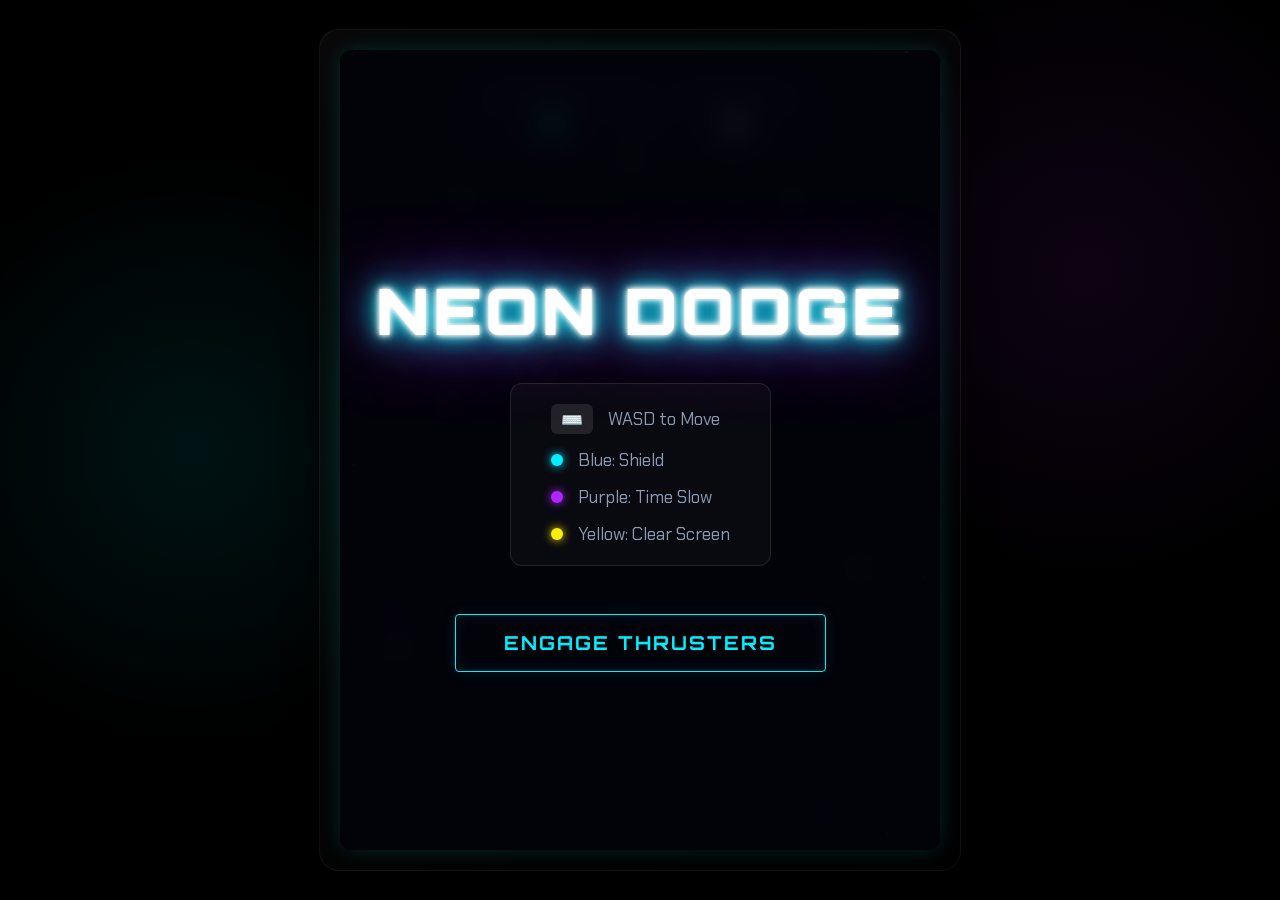
<file: index.html>
<!DOCTYPE html>
<html lang="zh-TW">

<head>
    <meta charset="UTF-8">
    <meta name="viewport" content="width=device-width, initial-scale=1.0">
    <title>星際閃避：霓虹覺醒</title>
    <link rel="stylesheet" href="style.css">
    <link
        href="https://fonts.googleapis.com/css2?family=Chakra+Petch:wght@400;600;700&family=Orbitron:wght@500;700;900&display=swap"
        rel="stylesheet">
</head>

<body>
    <div class="game-wrapper">
        <div class="game-container">
            <div class="ui-layer">
                <div class="top-bar">
                    <div class="score-board glass-panel">
                        <div class="score-item">
                            <span class="label">TIME SURVIVED</span>
                            <span id="score" class="glowing-text">0</span>
                        </div>
                        <div class="score-separator"></div>
                        <div class="score-item">
                            <span class="label">HIGH METRICS</span>
                            <span id="highScore">0</span>
                        </div>
                    </div>
                </div>

                <div class="powerups-container">
                    <div id="status-shield" class="status-indicator hidden">
                        <div class="icon shield-icon"></div>
                        <span class="status-text">SHIELD ACTIVE</span>
                    </div>
                    <div id="status-time" class="status-indicator hidden">
                        <div class="icon time-icon"></div>
                        <span class="status-text">TIME WARP <span id="timeWarpBar"></span></span>
                    </div>
                </div>
            </div>

            <canvas id="gameCanvas" width="600" height="800"></canvas>

            <div id="gameOverScreen" class="overlay hidden glass-panel-dark">
                <div class="glitch-wrapper">
                    <h1 class="glitch" data-text="SYSTEM FAILURE">SYSTEM FAILURE</h1>
                </div>
                <div class="stats-box">
                    <p class="stats-label">SURVIVAL TIME</p>
                    <p class="stats-value"><span id="finalScore">0</span> SEC</p>
                </div>
                <button id="restartBtn" class="neon-btn danger">REBOOT SEQUENCE</button>
            </div>

            <div id="startScreen" class="overlay glass-panel-dark">
                <h1 class="title-glow">NEON DODGE</h1>
                <div class="instructions">
                    <div class="inst-item">
                        <span class="key">⌨️</span>
                        <span>WASD to Move</span>
                    </div>
                    <div class="inst-item">
                        <span class="power-dot shield-dot"></span>
                        <span>Blue: Shield</span>
                    </div>
                    <div class="inst-item">
                        <span class="power-dot time-dot"></span>
                        <span>Purple: Time Slow</span>
                    </div>
                    <div class="inst-item">
                        <span class="power-dot bomb-dot"></span>
                        <span>Yellow: Clear Screen</span>
                    </div>
                </div>
                <button id="startBtn" class="neon-btn primary">ENGAGE THRUSTERS</button>
            </div>
        </div>
    </div>
    <script src="script.js"></script>
</body>

</html>
</file>
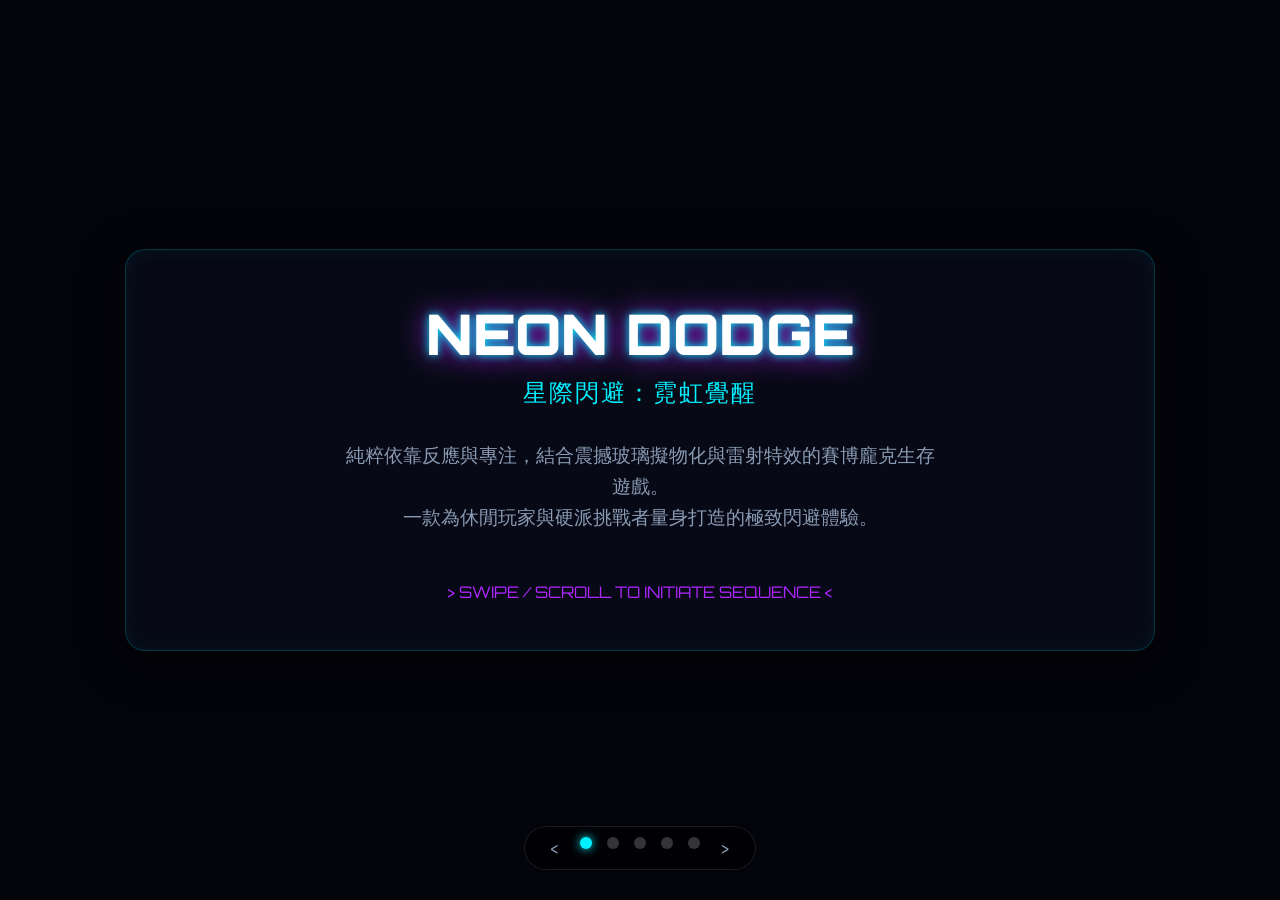
<file: pitch-deck.html>
<!DOCTYPE html>
<html lang="zh-TW">

<head>
    <meta charset="UTF-8">
    <meta name="viewport" content="width=device-width, initial-scale=1.0">
    <title>星際閃避：霓虹覺醒 - 遊戲產品提案</title>
    <!-- 引入與遊戲相同的字型庫 -->
    <link
        href="https://fonts.googleapis.com/css2?family=Chakra+Petch:wght@400;600;700&family=Orbitron:wght@500;700;900&display=swap"
        rel="stylesheet">
    <style>
        :root {
            --bg-dark: #03030a;
            --neon-blue: #00f0ff;
            --neon-purple: #b026ff;
            --neon-red: #ff003c;
            --text-main: #f0f8ff;
            --text-muted: #8b9bb4;
        }

        body,
        html {
            margin: 0;
            padding: 0;
            width: 100%;
            height: 100%;
            background-color: var(--bg-dark);
            color: var(--text-main);
            font-family: 'Chakra Petch', sans-serif;
            overflow: hidden;
            scroll-behavior: smooth;
        }

        /* 背景特效 */
        .bg-layer {
            position: fixed;
            top: 0;
            left: 0;
            width: 100%;
            height: 100%;
            z-index: -1;
            background-image:
                radial-gradient(circle at 10% 20%, rgba(0, 240, 255, 0.05), transparent 30%),
                radial-gradient(circle at 90% 80%, rgba(176, 38, 255, 0.05), transparent 30%);
        }

        /* 輪播容器 (Scroll Snapping) */
        .presentation {
            display: flex;
            width: 100vw;
            height: 100vh;
            overflow-x: auto;
            overflow-y: hidden;
            scroll-snap-type: x mandatory;
            scrollbar-width: none;
            /* Firefox */
        }

        .presentation::-webkit-scrollbar {
            display: none;
        }

        /* Chrome */

        /* 幻燈片單頁 */
        .slide {
            flex: 0 0 100vw;
            height: 100vh;
            scroll-snap-align: start;
            display: flex;
            flex-direction: column;
            justify-content: center;
            align-items: center;
            padding: 5rem;
            box-sizing: border-box;
            position: relative;
        }

        /* 卡片設計 (Glassmorphism) */
        .content-card {
            background: rgba(10, 15, 30, 0.6);
            backdrop-filter: blur(20px);
            border: 1px solid rgba(0, 240, 255, 0.2);
            border-radius: 20px;
            padding: 3rem 4rem;
            max-width: 900px;
            width: 100%;
            text-align: left;
            box-shadow: 0 10px 40px rgba(0, 0, 0, 0.5), inset 0 0 20px rgba(0, 240, 255, 0.05);
            animation: slideUp 0.8s ease-out forwards;
        }

        @keyframes slideUp {
            from {
                transform: translateY(50px);
                opacity: 0;
            }

            to {
                transform: translateY(0);
                opacity: 1;
            }
        }

        h1,
        h2 {
            font-family: 'Orbitron', sans-serif;
            margin-top: 0;
        }

        /* 標題發光 */
        .title-glow {
            font-size: 3.5rem;
            font-weight: 900;
            color: #fff;
            text-shadow: 0 0 10px var(--neon-blue), 0 0 30px var(--neon-purple);
            margin-bottom: 0.5rem;
        }

        .subtitle {
            font-size: 1.5rem;
            color: var(--neon-blue);
            letter-spacing: 2px;
            margin-bottom: 2rem;
            text-transform: uppercase;
        }

        h2 {
            font-size: 2.5rem;
            color: var(--neon-purple);
            border-bottom: 2px solid rgba(176, 38, 255, 0.3);
            padding-bottom: 1rem;
            margin-bottom: 2rem;
            display: inline-block;
        }

        ul {
            list-style: none;
            padding: 0;
            font-size: 1.25rem;
            line-height: 1.8;
            color: var(--text-muted);
        }

        li {
            margin-bottom: 1.5rem;
            padding-left: 2rem;
            position: relative;
        }

        li::before {
            content: "▸";
            position: absolute;
            left: 0;
            color: var(--neon-blue);
            font-family: 'Orbitron', sans-serif;
        }

        .highlight {
            color: #fff;
            font-weight: bold;
            text-shadow: 0 0 5px rgba(255, 255, 255, 0.5);
        }

        .highlight-blue {
            color: var(--neon-blue);
            text-shadow: 0 0 8px rgba(0, 240, 255, 0.6);
        }

        .highlight-red {
            color: var(--neon-red);
            text-shadow: 0 0 8px rgba(255, 0, 60, 0.6);
        }

        /* 頁面控制器 */
        .controls {
            position: fixed;
            bottom: 30px;
            left: 50%;
            transform: translateX(-50%);
            display: flex;
            gap: 15px;
            z-index: 100;
            background: rgba(0, 0, 0, 0.5);
            padding: 10px 20px;
            border-radius: 30px;
            backdrop-filter: blur(10px);
            border: 1px solid rgba(255, 255, 255, 0.1);
        }

        .nav-btn {
            background: transparent;
            border: none;
            color: var(--text-muted);
            font-family: 'Orbitron', sans-serif;
            font-size: 1rem;
            cursor: pointer;
            transition: color 0.3s;
        }

        .nav-btn:hover {
            color: var(--neon-blue);
        }

        .dot {
            width: 12px;
            height: 12px;
            border-radius: 50%;
            background: rgba(255, 255, 255, 0.2);
            cursor: pointer;
            transition: all 0.3s;
        }

        .dot.active {
            background: var(--neon-blue);
            box-shadow: 0 0 10px var(--neon-blue);
        }

        /* 兩欄排版 */
        .split-layout {
            display: grid;
            grid-template-columns: 1fr 1fr;
            gap: 3rem;
            align-items: center;
        }

        .icon-box {
            font-size: 3rem;
            text-align: center;
            padding: 2rem;
            border-radius: 15px;
            background: rgba(255, 255, 255, 0.03);
            border: 1px solid rgba(255, 255, 255, 0.1);
            transition: transform 0.3s, box-shadow 0.3s;
        }

        .icon-box:hover {
            transform: translateY(-10px);
            box-shadow: 0 10px 20px rgba(0, 0, 0, 0.4);
            border-color: var(--neon-blue);
        }
    </style>
</head>

<body>
    <div class="bg-layer"></div>

    <div class="presentation" id="slidesContainer">

        <!-- Slide 1: 封面 -->
        <div class="slide" id="slide-0">
            <div class="content-card" style="text-align: center;">
                <h1 class="title-glow">NEON DODGE</h1>
                <div class="subtitle">星際閃避：霓虹覺醒</div>
                <p
                    style="color: var(--text-muted); font-size: 1.2rem; max-width: 600px; margin: 0 auto; line-height: 1.6;">
                    純粹依靠反應與專注，結合震撼玻璃擬物化與雷射特效的賽博龐克生存遊戲。<br>
                    一款為休閒玩家與硬派挑戰者量身打造的極致閃避體驗。
                </p>
                <div style="margin-top: 3rem; font-family: 'Orbitron', sans-serif; color: var(--neon-purple);">
                    > SWIPE / SCROLL TO INITIATE SEQUENCE < </div>
                </div>
            </div>

            <!-- Slide 2: 核心玩法 -->
            <div class="slide" id="slide-1">
                <div class="content-card">
                    <h2>CORE GAMEPLAY // 核心玩法</h2>
                    <div class="split-layout">
                        <div>
                            <ul>
                                <li><span class="highlight">直覺的操作體驗：</span>捨棄繁雜的輸入介面，遊戲全面採用純 <span
                                        class="highlight-blue">WASD</span> 鍵盤控制。我們將飛船機動性調校至滑順與精準之間的完美平衡。</li>
                                <li><span class="highlight">無止盡的生存挑戰：</span>挑戰者需躲避不斷從上方落下的<span
                                        class="highlight-red">隕石風暴</span>。活得越久，難度曲線急遽提升（隕石速度與生成頻率遞增），創造容易上手卻難以精通的「再玩一局」成癮感。
                                </li>
                                <li><span class="highlight">動態計分系統：</span>以「存活時間」來量化您的實力，自動記錄突破極限的 최고分數 (High Score)。
                                </li>
                            </ul>
                        </div>
                        <div style="display: flex; flex-direction: column; gap: 1rem;">
                            <div class="icon-box" style="color: #00f0ff; border-color: rgba(0, 240, 255, 0.3);">
                                ⌨️<br><span style="font-size: 1rem; font-family: 'Orbitron';">WASD CONSTANT</span>
                            </div>
                            <div class="icon-box" style="color: #ff003c; border-color: rgba(255, 0, 60, 0.3);">
                                ☄️<br><span style="font-size: 1rem; font-family: 'Orbitron';">METEOR STORM</span>
                            </div>
                        </div>
                    </div>
                </div>
            </div>

            <!-- Slide 3: 視覺饗宴 -->
            <div class="slide" id="slide-2">
                <div class="content-card">
                    <h2 style="color: var(--neon-blue); border-color: var(--neon-blue);">AESTHETICS // 次世代視覺設計</h2>
                    <ul>
                        <li><span class="highlight">Glassmorphism (玻璃擬物化 UI)：</span>結合半透明磨砂玻璃與邊緣反光，打造出現代而高質感的科幻駕駛艙面板。
                        </li>
                        <li><span class="highlight">多層次視差星空 (Parallax Background)：</span>背景採用 3
                            層不同速度與大小的星空圖層連動，當飛船移動與推進時，帶來極具深度的宇宙沉浸感。</li>
                        <li><span class="highlight">豐富的光效粒子 (Particle
                                System)：</span>從飛船推進的「藍色尾焰」、隕石劃過的「燃燒軌跡」，到碰撞時的「高能爆破火花」，提供絕佳的重擊回饋 (Juiciness)。</li>
                        <li><span class="highlight">濾鏡與字體工程：</span>字體採用 "Orbitron" + "Chakra Petch"，搭配 Glitch 故障動畫特效，在
                            Game Over 時視覺衝擊力十足。</li>
                    </ul>
                </div>
            </div>

            <!-- Slide 4: 道具系統 -->
            <div class="slide" id="slide-3">
                <div class="content-card">
                    <h2>POWER-UPS // 戰術增幅道具</h2>
                    <p style="color: var(--text-muted); font-size: 1.1rem; margin-bottom: 2rem;">
                        在極限圖存中，隨機出現的道具將成為你逆轉局勢的關鍵。我們設計了三款改變戰局的核心能力：</p>

                    <div style="display: grid; grid-template-columns: 1fr 1fr 1fr; gap: 1.5rem; text-align: center;">
                        <div class="icon-box" style="padding: 1.5rem;">
                            <div
                                style="color: var(--neon-blue); font-size: 2.5rem; text-shadow: 0 0 15px var(--neon-blue);">
                                ⛨</div>
                            <h3 style="color: #fff; font-family: 'Orbitron'; margin: 10px 0;">SHIELD</h3>
                            <p style="font-size: 0.9rem; color: var(--text-muted);">啟動能量光環，免除一次致命碰撞。破盾時會引發保護性衝擊波震動。</p>
                        </div>

                        <div class="icon-box" style="padding: 1.5rem;">
                            <div
                                style="color: var(--neon-purple); font-size: 2.5rem; text-shadow: 0 0 15px var(--neon-purple);">
                                ⌚</div>
                            <h3 style="color: #fff; font-family: 'Orbitron'; margin: 10px 0;">TIME WARP</h3>
                            <p style="font-size: 0.9rem; color: var(--text-muted);">全畫面進入紫色扭曲維度，降低隕石與背景流速長達 10 秒，換取喘息空間。
                            </p>
                        </div>

                        <div class="icon-box" style="padding: 1.5rem;">
                            <div style="color: #fcee0a; font-size: 2.5rem; text-shadow: 0 0 15px #fcee0a;">⚠</div>
                            <h3 style="color: #fff; font-family: 'Orbitron'; margin: 10px 0;">CLEAR BOMB</h3>
                            <p style="font-size: 0.9rem; color: var(--text-muted);">釋放高能脈衝引爆畫面內所有隕石，並同時獲得額外 50 秒的獎勵分數。
                            </p>
                        </div>
                    </div>
                </div>
            </div>

            <!-- Slide 5: 商業潛力 -->
            <div class="slide" id="slide-4">
                <div class="content-card">
                    <h2 style="color: var(--neon-red); border-color: var(--neon-red);">MARKET POTENTIAL // 商業化與未來展望</h2>
                    <div class="split-layout">
                        <div>
                            <ul>
                                <li><span class="highlight">跨平台無縫移植：</span>HTML5/Canvas 架構可以輕易封裝成 WebView 放到 iOS/Android
                                    手機雙平台上。結合手指觸控拖曳 (已實作基礎) 可成為殺時間神作。</li>
                                <li><span class="highlight">社群與排行榜擴充：</span>將 High Score
                                    接上伺服器，推出「每週全球百大排名榜」，增加玩家炫耀與好勝的動機。</li>
                                <li><span class="highlight">微交易與客製化 (Monetization)：</span>利用遊戲內獲得的代幣或 IAP (應用內購買)解鎖「飛船造型
                                    (Skins)」、「隕石樣式」及「特殊的尾焰光影特效」。</li>
                            </ul>
                        </div>
                        <div
                            style="background: rgba(255,0,60,0.05); border: 1px solid rgba(255,0,60,0.2); padding: 2rem; border-radius: 10px;text-align: center;">
                            <h3 style="color: var(--neon-red); font-family:'Orbitron';">READY TO SHIP</h3>
                            <p style="color: var(--text-muted); font-size: 0.9rem;">
                                本作開發已達 MVP (最小可行性產品) 標準，具備極高的完工水平。只需整合廣告 SDK 或計費 API，即可快速投入市場測試變現能力。
                            </p>
                        </div>
                    </div>
                </div>
            </div>

        </div>

        <!-- 底部控制器 -->
        <div class="controls">
            <button class="nav-btn" onclick="scrollPrev()">&lt;</button>
            <div class="dot active" onclick="scrollToSlide(0)"></div>
            <div class="dot" onclick="scrollToSlide(1)"></div>
            <div class="dot" onclick="scrollToSlide(2)"></div>
            <div class="dot" onclick="scrollToSlide(3)"></div>
            <div class="dot" onclick="scrollToSlide(4)"></div>
            <button class="nav-btn" onclick="scrollNext()">&gt;</button>
        </div>

        <script>
            const container = document.getElementById('slidesContainer');
            const dots = document.querySelectorAll('.dot');
            const numSlides = dots.length;

            // 監聽滾動更新小圓點
            container.addEventListener('scroll', () => {
                const slideWidth = window.innerWidth;
                const currentIndex = Math.round(container.scrollLeft / slideWidth);

                dots.forEach((dot, index) => {
                    if (index === currentIndex) {
                        dot.classList.add('active');
                    } else {
                        dot.classList.remove('active');
                    }
                });
            });

            function scrollToSlide(index) {
                container.scrollTo({
                    left: index * window.innerWidth,
                    behavior: 'smooth'
                });
            }

            function scrollNext() {
                const slideWidth = window.innerWidth;
                const currentIndex = Math.floor((container.scrollLeft + 10) / slideWidth);
                if (currentIndex < numSlides - 1) {
                    scrollToSlide(currentIndex + 1);
                }
            }

            function scrollPrev() {
                const slideWidth = window.innerWidth;
                const currentIndex = Math.ceil((container.scrollLeft - 10) / slideWidth);
                if (currentIndex > 0) {
                    scrollToSlide(currentIndex - 1);
                }
            }

            // 鍵盤左右鍵切換
            window.addEventListener('keydown', (e) => {
                if (e.key === 'ArrowRight' || e.key === ' ') {
                    scrollNext();
                } else if (e.key === 'ArrowLeft') {
                    scrollPrev();
                }
            });
        </script>
</body>

</html>
</file>
<file: style.css>
:root {
    --bg-dark: #03030a;
    --neon-blue: #00f0ff;
    --neon-pink: #ff007f;
    --neon-purple: #b026ff;
    --neon-yellow: #fcee0a;
    --neon-green: #39ff14;
    --neon-red: #ff003c;
    --text-main: #f0f8ff;
    --text-muted: #8b9bb4;
    --glass-bg: rgba(10, 15, 30, 0.4);
    --glass-border: rgba(0, 240, 255, 0.2);
}

* {
    box-sizing: border-box;
    user-select: none;
}

body {
    margin: 0;
    padding: 0;
    background-color: #000;
    background-image:
        radial-gradient(circle at 15% 50%, rgba(0, 240, 255, 0.08), transparent 25%),
        radial-gradient(circle at 85% 30%, rgba(176, 38, 255, 0.08), transparent 25%);
    color: var(--text-main);
    font-family: 'Chakra Petch', sans-serif;
    display: flex;
    justify-content: center;
    align-items: center;
    min-height: 100vh;
    overflow: hidden;
}

.game-wrapper {
    padding: 20px;
    background: linear-gradient(135deg, rgba(255, 255, 255, 0.03) 0%, rgba(255, 255, 255, 0) 100%);
    border-radius: 20px;
    box-shadow: 0 8px 32px 0 rgba(0, 0, 0, 0.5);
    border: 1px solid rgba(255, 255, 255, 0.05);
}

.game-container {
    position: relative;
    width: 600px;
    height: 800px;
    border-radius: 12px;
    overflow: hidden;
    box-shadow:
        0 0 20px rgba(0, 240, 255, 0.15),
        inset 0 0 40px rgba(0, 0, 0, 0.8);
    background-color: var(--bg-dark);
}

canvas {
    display: block;
    width: 100%;
    height: 100%;
}

.ui-layer {
    position: absolute;
    top: 0;
    left: 0;
    width: 100%;
    height: 100%;
    padding: 1.5rem;
    pointer-events: none;
    z-index: 10;
    display: flex;
    flex-direction: column;
    justify-content: space-between;
}

/* Glassmorphism Classes */
.glass-panel {
    background: var(--glass-bg);
    backdrop-filter: blur(12px);
    -webkit-backdrop-filter: blur(12px);
    border: 1px solid var(--glass-border);
    border-radius: 12px;
    box-shadow: 0 4px 15px rgba(0, 0, 0, 0.3);
}

.glass-panel-dark {
    background: rgba(3, 3, 10, 0.85);
    backdrop-filter: blur(16px);
    -webkit-backdrop-filter: blur(16px);
}

.top-bar {
    width: 100%;
    display: flex;
    justify-content: center;
}

.score-board {
    display: flex;
    align-items: center;
    padding: 0.8rem 2rem;
    gap: 2rem;
}

.score-item {
    display: flex;
    flex-direction: column;
    align-items: center;
}

.score-separator {
    width: 2px;
    height: 30px;
    background: linear-gradient(to bottom, transparent, var(--neon-blue), transparent);
}

.score-item .label {
    font-family: 'Orbitron', sans-serif;
    font-size: 0.65rem;
    color: var(--text-muted);
    letter-spacing: 2px;
    margin-bottom: 4px;
}

.score-item span:not(.label) {
    font-size: 1.8rem;
    font-weight: 700;
    font-family: 'Orbitron', sans-serif;
}

.glowing-text {
    color: var(--neon-blue);
    text-shadow: 0 0 10px rgba(0, 240, 255, 0.6);
}

/* Powerups Status */
.powerups-container {
    display: flex;
    flex-direction: column;
    gap: 10px;
    align-items: flex-end;
}

.status-indicator {
    display: flex;
    align-items: center;
    gap: 10px;
    padding: 8px 16px;
    border-radius: 30px;
    background: rgba(0, 0, 0, 0.6);
    border: 1px solid;
    backdrop-filter: blur(4px);
    animation: slideIn 0.3s ease-out;
    transition: opacity 0.3s;
}

.status-indicator.hidden {
    opacity: 0;
    pointer-events: none;
}

#status-shield {
    border-color: rgba(0, 240, 255, 0.5);
    box-shadow: 0 0 15px rgba(0, 240, 255, 0.2);
    color: var(--neon-blue);
}

#status-time {
    border-color: rgba(176, 38, 255, 0.5);
    box-shadow: 0 0 15px rgba(176, 38, 255, 0.2);
    color: var(--neon-purple);
}

.power-dot {
    width: 12px;
    height: 12px;
    border-radius: 50%;
    display: inline-block;
    box-shadow: 0 0 10px currentColor;
}

.shield-dot {
    color: var(--neon-blue);
    background: var(--neon-blue);
}

.time-dot {
    color: var(--neon-purple);
    background: var(--neon-purple);
}

.bomb-dot {
    color: var(--neon-yellow);
    background: var(--neon-yellow);
}

.status-text {
    font-family: 'Orbitron', sans-serif;
    font-size: 0.8rem;
    font-weight: 700;
    letter-spacing: 1px;
}

/* Overlays */
.overlay {
    position: absolute;
    top: 0;
    left: 0;
    width: 100%;
    height: 100%;
    display: flex;
    flex-direction: column;
    justify-content: center;
    align-items: center;
    z-index: 20;
    transition: opacity 0.4s ease;
}

.overlay.hidden {
    opacity: 0;
    pointer-events: none;
}

.title-glow {
    font-family: 'Orbitron', sans-serif;
    font-size: 4rem;
    font-weight: 900;
    margin-bottom: 2rem;
    color: #fff;
    text-shadow:
        0 0 5px #fff,
        0 0 10px #fff,
        0 0 20px var(--neon-blue),
        0 0 40px var(--neon-blue),
        0 0 80px var(--neon-purple);
    letter-spacing: 4px;
    text-align: center;
}

.instructions {
    display: flex;
    flex-direction: column;
    gap: 15px;
    margin-bottom: 3rem;
    background: rgba(255, 255, 255, 0.03);
    padding: 20px 40px;
    border-radius: 12px;
    border: 1px solid rgba(255, 255, 255, 0.1);
}

.inst-item {
    display: flex;
    align-items: center;
    gap: 15px;
    font-size: 1.1rem;
    color: var(--text-muted);
}

.inst-item .key {
    background: rgba(255, 255, 255, 0.1);
    padding: 4px 10px;
    border-radius: 6px;
    color: #fff;
    font-family: 'Orbitron', sans-serif;
}

/* Buttons */
.neon-btn {
    background: transparent;
    color: var(--neon-blue);
    border: 1px solid var(--neon-blue);
    padding: 1rem 3rem;
    font-size: 1.2rem;
    font-family: 'Orbitron', sans-serif;
    font-weight: 700;
    letter-spacing: 2px;
    cursor: pointer;
    position: relative;
    border-radius: 4px;
    transition: all 0.3s ease;
    box-shadow: 0 0 15px rgba(0, 240, 255, 0.1) inset, 0 0 15px rgba(0, 240, 255, 0.1);
    pointer-events: auto;
    overflow: hidden;
}

.neon-btn::before {
    content: '';
    position: absolute;
    top: 0;
    left: -100%;
    width: 100%;
    height: 100%;
    background: linear-gradient(90deg, transparent, rgba(255, 255, 255, 0.2), transparent);
    transition: left 0.5s ease;
}

.neon-btn:hover::before {
    left: 100%;
}

.neon-btn.primary:hover {
    background: var(--neon-blue);
    color: var(--bg-dark);
    box-shadow: 0 0 30px var(--neon-blue);
}

.neon-btn.danger {
    color: var(--neon-red);
    border-color: var(--neon-red);
    box-shadow: 0 0 15px rgba(255, 0, 60, 0.1) inset, 0 0 15px rgba(255, 0, 60, 0.1);
}

.neon-btn.danger:hover {
    background: var(--neon-red);
    color: #fff;
    box-shadow: 0 0 30px var(--neon-red);
}

/* Game Over Stats */
.stats-box {
    margin: 2rem 0 3rem;
    text-align: center;
    background: rgba(255, 0, 60, 0.05);
    padding: 20px 50px;
    border-radius: 8px;
    border: 1px solid rgba(255, 0, 60, 0.2);
}

.stats-label {
    color: var(--text-muted);
    font-family: 'Orbitron', sans-serif;
    font-size: 0.9rem;
    letter-spacing: 3px;
    margin-bottom: 10px;
}

.stats-value {
    font-size: 3rem;
    color: var(--neon-red);
    font-family: 'Orbitron', sans-serif;
    font-weight: 700;
    text-shadow: 0 0 20px rgba(255, 0, 60, 0.5);
    margin: 0;
}

/* Glitch Effect */
.glitch-wrapper {
    position: relative;
}

.glitch {
    font-family: 'Orbitron', sans-serif;
    font-size: 3.5rem;
    font-weight: 900;
    text-transform: uppercase;
    position: relative;
    color: #fff;
    text-shadow: 0 0 20px var(--neon-red);
}

.glitch::before,
.glitch::after {
    content: attr(data-text);
    position: absolute;
    top: 0;
    left: 0;
    width: 100%;
    height: 100%;
    background: var(--bg-dark);
}

.glitch::before {
    left: 2px;
    text-shadow: -2px 0 var(--neon-red);
    clip: rect(24px, 550px, 90px, 0);
    animation: glitch-anim 3s infinite linear alternate-reverse;
}

.glitch::after {
    left: -2px;
    text-shadow: -2px 0 var(--neon-blue);
    clip: rect(85px, 550px, 140px, 0);
    animation: glitch-anim 2.5s infinite linear alternate-reverse;
}

@keyframes glitch-anim {
    0% {
        clip: rect(78px, 9999px, 86px, 0);
    }

    5% {
        clip: rect(109px, 9999px, 21px, 0);
    }

    10% {
        clip: rect(15px, 9999px, 8px, 0);
    }

    15% {
        clip: rect(6px, 9999px, 108px, 0);
    }

    20% {
        clip: rect(24px, 9999px, 3px, 0);
    }

    25% {
        clip: rect(69px, 9999px, 107px, 0);
    }

    30% {
        clip: rect(11px, 9999px, 7px, 0);
    }

    35% {
        clip: rect(38px, 9999px, 2px, 0);
    }

    40% {
        clip: rect(98px, 9999px, 87px, 0);
    }

    45% {
        clip: rect(4px, 9999px, 87px, 0);
    }

    50% {
        clip: rect(44px, 9999px, 49px, 0);
    }

    55% {
        clip: rect(83px, 9999px, 8px, 0);
    }

    60% {
        clip: rect(106px, 9999px, 7px, 0);
    }

    65% {
        clip: rect(79px, 9999px, 47px, 0);
    }

    70% {
        clip: rect(46px, 9999px, 20px, 0);
    }

    75% {
        clip: rect(12px, 9999px, 93px, 0);
    }

    80% {
        clip: rect(105px, 9999px, 44px, 0);
    }

    85% {
        clip: rect(51px, 9999px, 8px, 0);
    }

    90% {
        clip: rect(80px, 9999px, 60px, 0);
    }

    95% {
        clip: rect(110px, 9999px, 40px, 0);
    }

    100% {
        clip: rect(90px, 9999px, 15px, 0);
    }
}

@keyframes slideIn {
    from {
        transform: translateX(50px);
        opacity: 0;
    }

    to {
        transform: translateX(0);
        opacity: 1;
    }
}
</file>
